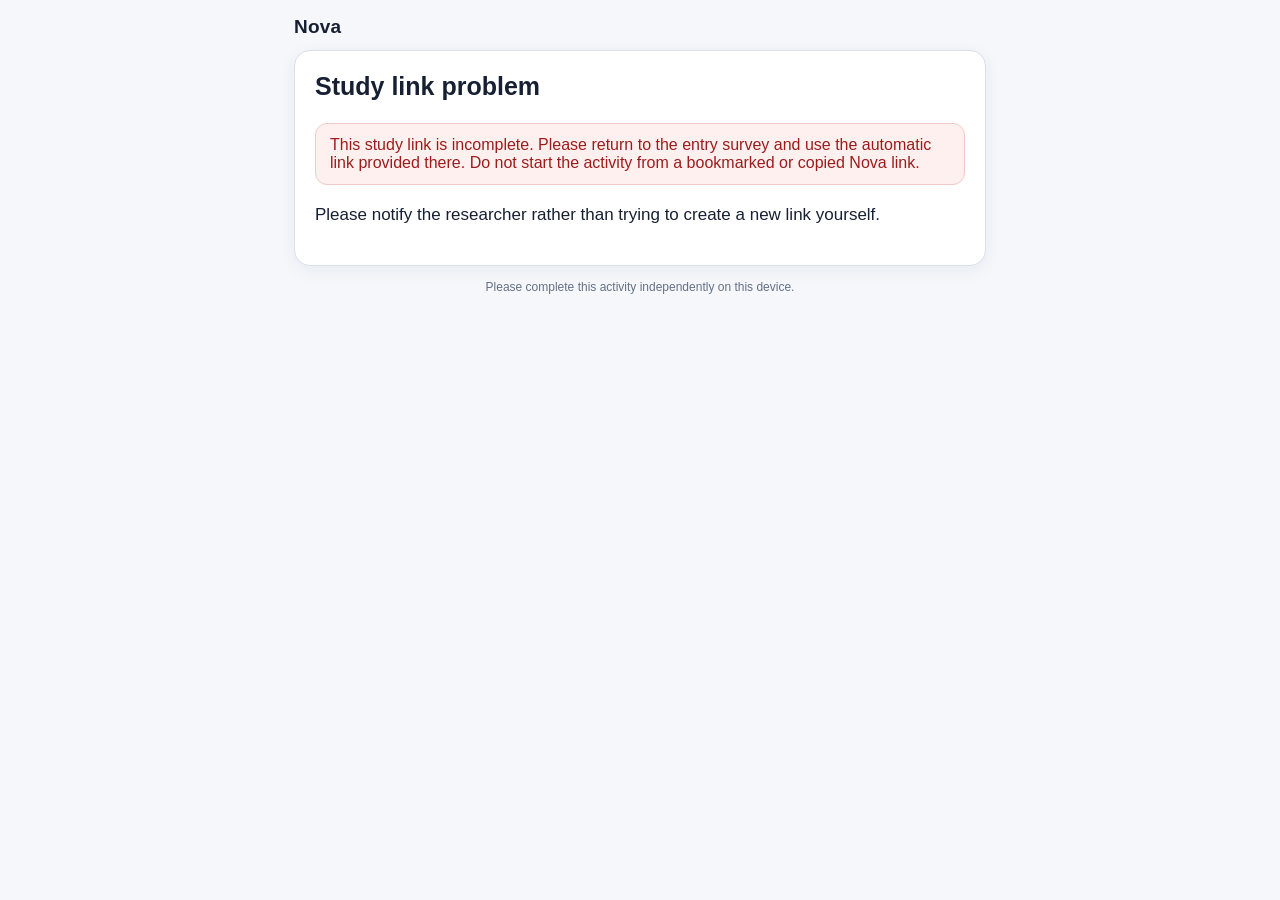
<file: index.html>
<!doctype html>
<html lang="en">
<head>
  <meta charset="utf-8">
  <meta name="viewport" content="width=device-width, initial-scale=1, viewport-fit=cover">
  <meta name="color-scheme" content="light">
  <title>Nova Learning Activity</title>
  <link rel="stylesheet" href="styles.css">
</head>
<body>
  <main class="app-shell">
    <div class="topbar">
      <div class="brand">Nova</div>
      <div id="testBadge" class="badge hidden">TEST MODE</div>
    </div>
    <div id="progressWrap" class="progress-wrap hidden" aria-label="Study progress">
      <div class="progress-label"><span id="progressPhase">Learning activity</span><span id="progressText"></span></div>
      <div class="progress-track"><div id="progressBar" class="progress-bar"></div></div>
    </div>
    <section id="app" class="card" aria-live="polite"></section>
    <div class="footer-note">Please complete this activity independently on this device.</div>
  </main>
  <iframe name="backupFrame" id="backupFrame" class="hidden" title="backup"></iframe>
  <script src="js/config.js"></script>
  <script src="js/content.js"></script>
  <script src="js/app.js"></script>
</body>
</html>
</file>
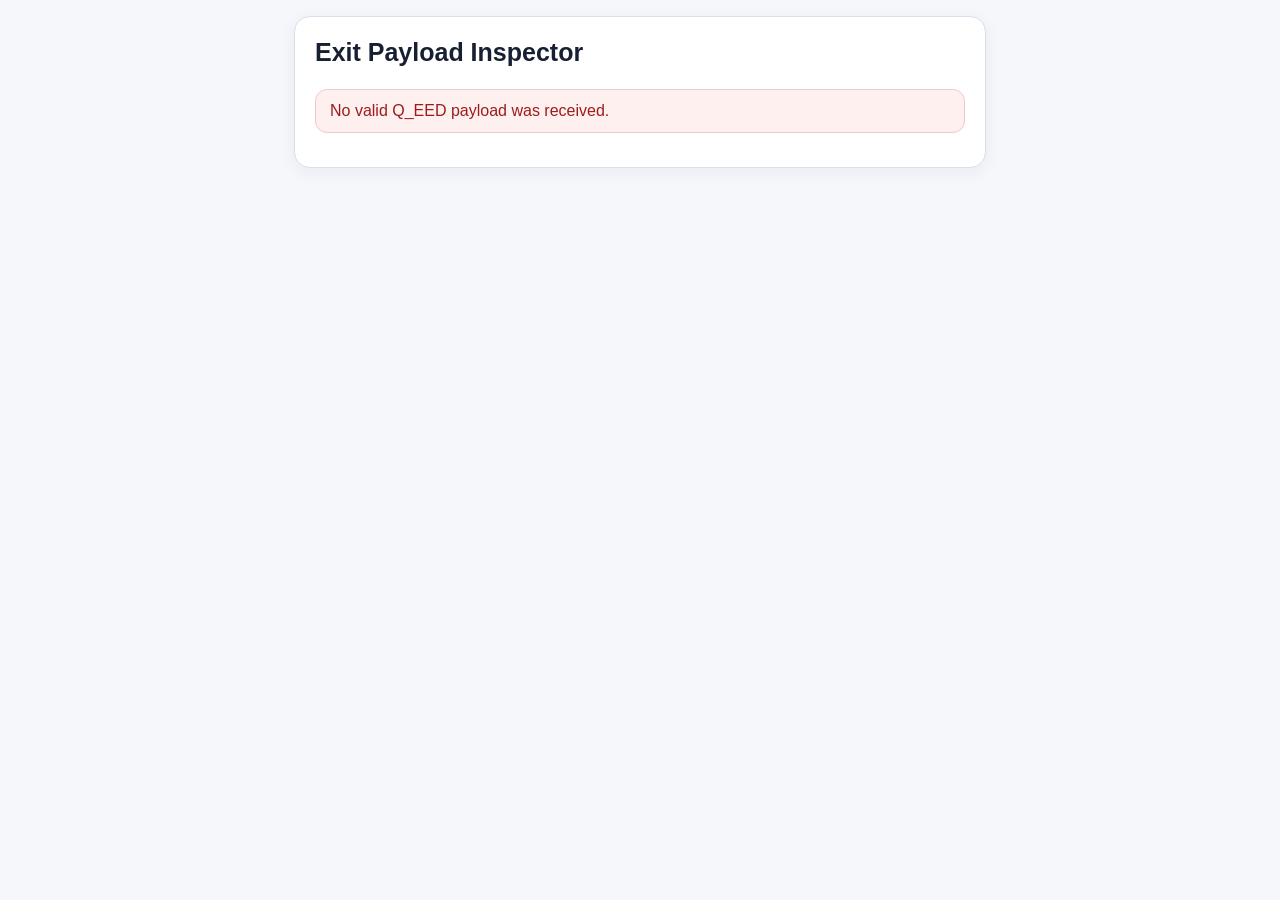
<file: test-exit.html>
<!doctype html>
<html lang="en"><head><meta charset="utf-8"><meta name="viewport" content="width=device-width,initial-scale=1"><title>Nova Payload Inspector</title><link rel="stylesheet" href="styles.css"></head>
<body><main class="app-shell"><section class="card"><h1>Exit Payload Inspector</h1><div id="out"></div></section></main>
<script>
function decode(s){s=s.replace(/-/g,'+').replace(/_/g,'/');while(s.length%4)s+='=';const bin=atob(s);const bytes=Uint8Array.from(bin,c=>c.charCodeAt(0));return new TextDecoder().decode(bytes);}
const q=new URLSearchParams(location.search).get('Q_EED');const out=document.getElementById('out');
try{const obj=JSON.parse(decode(q||''));const rows=Object.entries(obj).map(([k,v])=>`<tr><td style="padding:7px;border:1px solid #ddd"><strong>${k}</strong></td><td style="padding:7px;border:1px solid #ddd">${String(v)}</td></tr>`).join('');out.innerHTML=`<div class="notice">If this table is complete and correct, the same Q_EED payload can be sent to Qualtrics Embedded Data.</div><table style="border-collapse:collapse;width:100%">${rows}</table>`;}catch(e){out.innerHTML='<div class="error">No valid Q_EED payload was received.</div>';}
</script></body></html>
</file>
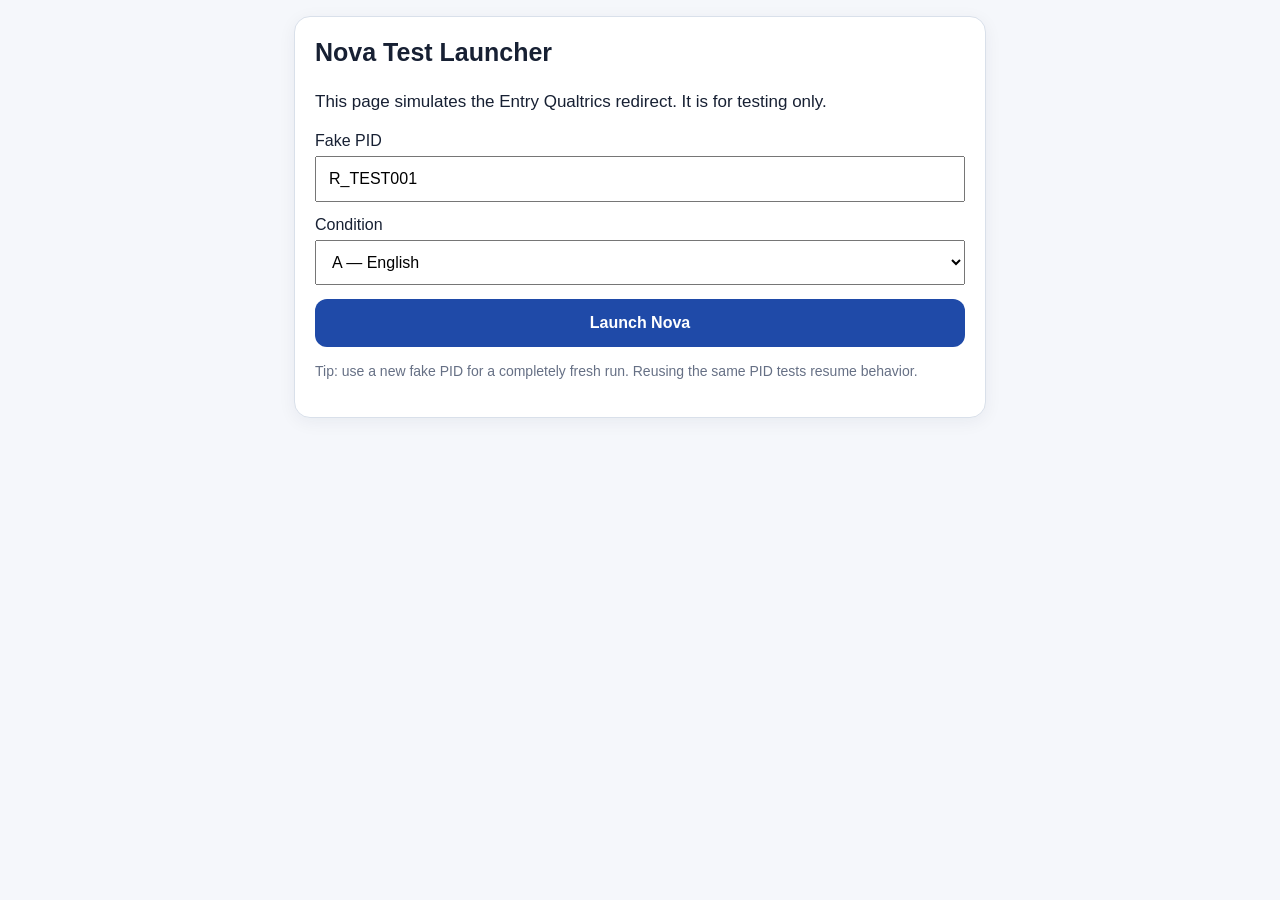
<file: test-launcher.html>
<!doctype html>
<html lang="en"><head><meta charset="utf-8"><meta name="viewport" content="width=device-width,initial-scale=1"><title>Nova Test Launcher</title><link rel="stylesheet" href="styles.css"></head>
<body><main class="app-shell"><section class="card">
<h1>Nova Test Launcher</h1><p>This page simulates the Entry Qualtrics redirect. It is for testing only.</p>
<label>Fake PID<br><input id="pid" value="R_TEST001" style="width:100%;padding:12px;font-size:16px;margin:6px 0 14px"></label>
<label>Condition<br><select id="condition" style="width:100%;padding:12px;font-size:16px;margin:6px 0 14px"><option value="A">A — English</option><option value="B">B — Strategic Pidgin</option></select></label>
<button class="primary-btn" id="launch">Launch Nova</button>
<p class="small">Tip: use a new fake PID for a completely fresh run. Reusing the same PID tests resume behavior.</p>
</section></main>
<script>document.getElementById('launch').onclick=()=>{const p=encodeURIComponent(document.getElementById('pid').value.trim());const c=document.getElementById('condition').value;location.href=`index.html?pid=${p}&condition=${c}&version=1.0.0`;};</script>
</body></html>
</file>
<file: styles.css>
:root {
  --bg: #f5f7fb;
  --card: #ffffff;
  --text: #172033;
  --muted: #667085;
  --border: #d9e0ea;
  --primary: #1f4aa8;
  --primary-dark: #173a82;
  --success-bg: #edf8f0;
  --success-text: #17623a;
  --warn-bg: #fff7e6;
  --warn-text: #7a4b00;
  --danger-bg: #fff0f0;
  --danger-text: #9c1c1c;
}
* { box-sizing: border-box; }
html, body { margin: 0; padding: 0; min-height: 100%; background: var(--bg); color: var(--text); font-family: -apple-system, BlinkMacSystemFont, "Segoe UI", Roboto, Arial, sans-serif; }
body { display: flex; justify-content: center; }
.app-shell { width: 100%; max-width: 720px; min-height: 100vh; padding: 16px 14px 36px; }
.topbar { display: flex; justify-content: space-between; align-items: center; margin-bottom: 12px; gap: 12px; }
.brand { font-weight: 800; letter-spacing: .2px; font-size: 19px; }
.badge { font-size: 12px; font-weight: 700; color: var(--danger-text); background: var(--danger-bg); border: 1px solid #f2c9c9; padding: 5px 9px; border-radius: 999px; }
.progress-wrap { margin: 8px 0 14px; }
.progress-label { display: flex; justify-content: space-between; font-size: 13px; color: var(--muted); margin-bottom: 6px; }
.progress-track { height: 8px; background: #e6ebf2; border-radius: 999px; overflow: hidden; }
.progress-bar { height: 100%; width: 0; background: var(--primary); transition: width .2s ease; }
.card { background: var(--card); border: 1px solid var(--border); border-radius: 16px; padding: 20px; box-shadow: 0 4px 18px rgba(18, 38, 63, .06); }
h1, h2, h3 { margin-top: 0; line-height: 1.25; }
h1 { font-size: 25px; }
h2 { font-size: 21px; }
p { font-size: 17px; line-height: 1.55; }
.small { font-size: 14px; color: var(--muted); }
.question { font-size: 18px; line-height: 1.5; font-weight: 650; margin-bottom: 16px; }
.options { display: grid; gap: 10px; }
.option-btn, .primary-btn, .secondary-btn, .scale-btn { min-height: 48px; border-radius: 12px; font-size: 16px; cursor: pointer; }
.option-btn { width: 100%; text-align: left; background: #fff; color: var(--text); border: 1.5px solid var(--border); padding: 13px 14px; }
.option-btn:hover, .option-btn:focus { border-color: var(--primary); outline: 3px solid rgba(31, 74, 168, .10); }
.option-btn:disabled { cursor: default; opacity: .78; }
.option-btn.selected { border-color: var(--primary); background: #eef3ff; }
.primary-btn { width: 100%; border: none; color: #fff; background: var(--primary); padding: 13px 18px; font-weight: 750; }
.primary-btn:hover, .primary-btn:focus { background: var(--primary-dark); }
.secondary-btn { width: 100%; border: 1.5px solid var(--primary); color: var(--primary); background: #fff; padding: 13px 18px; font-weight: 700; }
.feedback { margin-top: 18px; padding-top: 16px; border-top: 1px solid var(--border); }
.feedback-status { display: inline-block; font-weight: 800; padding: 6px 10px; border-radius: 999px; margin-bottom: 10px; }
.feedback-status.correct { background: var(--success-bg); color: var(--success-text); }
.feedback-status.incorrect { background: var(--warn-bg); color: var(--warn-text); }
.key-box { background: #f8fafc; border: 1px solid var(--border); border-radius: 12px; padding: 13px 14px; margin: 10px 0; }
.scale-grid { display: grid; grid-template-columns: repeat(3, 1fr); gap: 9px; margin: 14px 0; }
.scale-btn { border: 1.5px solid var(--border); background: #fff; font-weight: 750; }
.scale-btn.selected { background: #eef3ff; border-color: var(--primary); color: var(--primary-dark); }
.scale-endpoints { display: flex; justify-content: space-between; gap: 14px; font-size: 13px; color: var(--muted); }
.notice { border-radius: 12px; padding: 12px 14px; margin: 14px 0; background: #eef3ff; color: #263d72; border: 1px solid #d5def4; }
.error { border-radius: 12px; padding: 12px 14px; margin: 14px 0; background: var(--danger-bg); color: var(--danger-text); border: 1px solid #f2c9c9; }
.hidden { display: none !important; }
.footer-note { text-align: center; color: var(--muted); font-size: 12px; padding-top: 14px; }
@media (max-width: 480px) {
  .app-shell { padding: 10px 9px 24px; }
  .card { padding: 17px 14px; border-radius: 13px; }
  h1 { font-size: 23px; }
  h2 { font-size: 20px; }
  p, .question { font-size: 16.5px; }
  .option-btn { font-size: 16px; padding: 12px; }
  .scale-grid { grid-template-columns: repeat(3, 1fr); }
}
</file>
